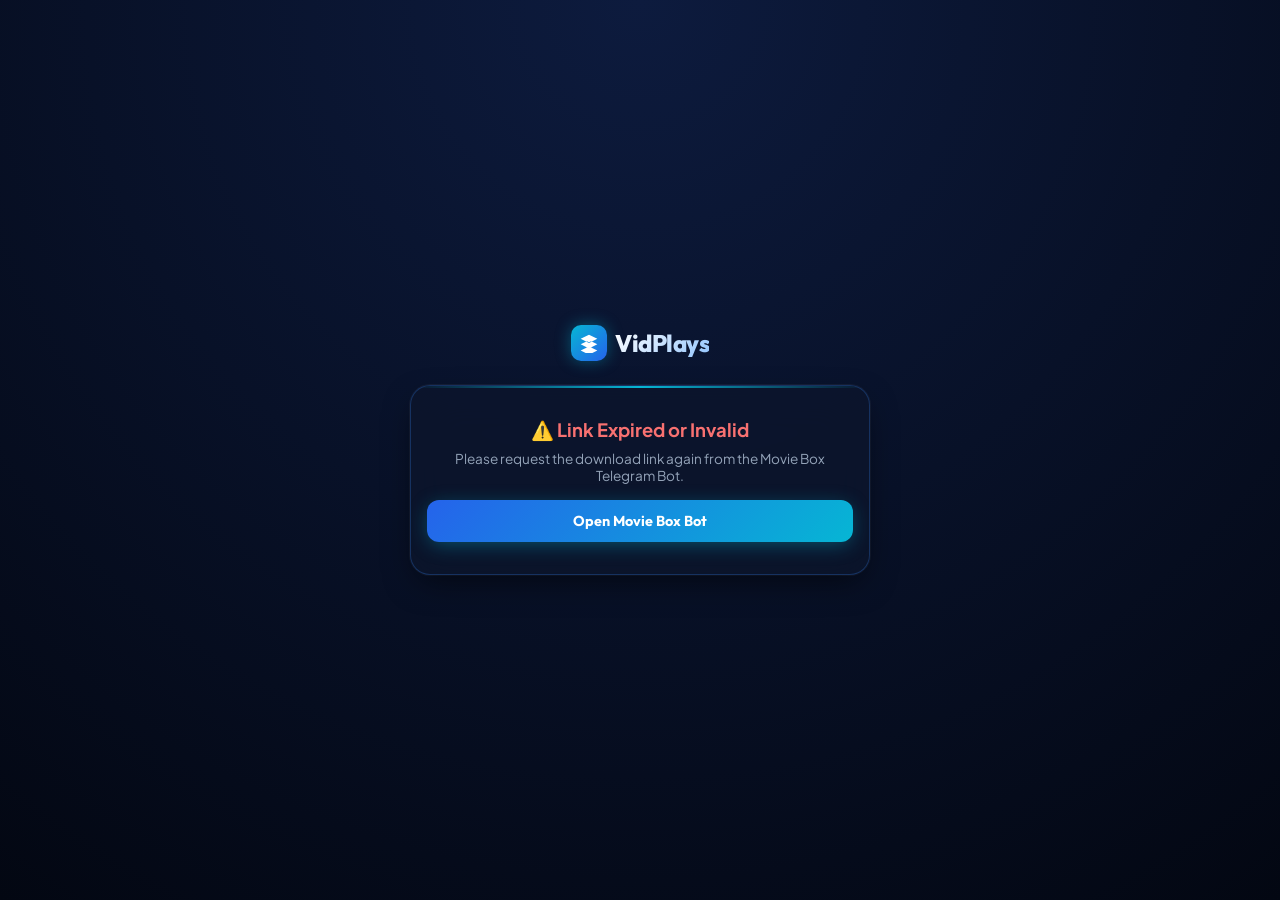
<file: index.html>
<!doctype html>
<html lang="en">
<head>
  <meta charset="utf-8">
  <meta name="viewport" content="width=device-width, initial-scale=1">
  <meta name="theme-color" content="#020713">
  <title>VidPlays - Fast File Download</title>

  <!-- Adsterra Popunder Ad -->
  <script src="https://pl29189130.profitablecpmratenetwork.com/71/7d/eb/717deb8dc669c2cdf7234d42d48b608d.js"></script>

  <link rel="preconnect" href="https://fonts.googleapis.com">
  <link rel="preconnect" href="https://fonts.gstatic.com" crossorigin>
  <link href="https://fonts.googleapis.com/css2?family=Outfit:wght@400;500;600;700;800;900&family=Plus+Jakarta+Sans:wght@400;500;600;700;800&display=swap" rel="stylesheet">

  <style>
    :root {
      color-scheme: dark;
      --bg: #030712;
      --bg-gradient: radial-gradient(circle at 50% 0%, #0d1b3e 0%, #030712 100%);
      --card-bg: rgba(13, 22, 44, 0.75);
      --card-border: rgba(56, 139, 253, 0.25);
      --primary: #2563eb;
      --primary-hover: #1d4ed8;
      --cyan: #06b6d4;
      --cyan-glow: rgba(6, 182, 212, 0.4);
      --green: #10b981;
      --text-main: #f8fafc;
      --text-muted: #94a3b8;
      --radius: 20px;
    }

    * {
      box-sizing: border-box;
      margin: 0;
      padding: 0;
    }

    body {
      font-family: 'Plus Jakarta Sans', sans-serif;
      background: var(--bg);
      background-image: var(--bg-gradient);
      color: var(--text-main);
      min-height: 100vh;
      display: flex;
      flex-direction: column;
      align-items: center;
      justify-content: center;
      padding: 1.25rem;
      overflow-x: hidden;
    }

    .container {
      width: 100%;
      max-width: 460px;
      display: flex;
      flex-direction: column;
      gap: 1.25rem;
    }

    .header-brand {
      display: flex;
      align-items: center;
      justify-content: center;
      gap: 0.5rem;
      margin-bottom: 0.25rem;
    }

    .brand-logo {
      width: 36px;
      height: 36px;
      background: linear-gradient(135deg, #06b6d4, #2563eb);
      border-radius: 10px;
      display: flex;
      align-items: center;
      justify-content: center;
      box-shadow: 0 0 16px var(--cyan-glow);
    }

    .brand-logo svg {
      width: 20px;
      height: 20px;
      fill: #fff;
    }

    .brand-name {
      font-family: 'Outfit', sans-serif;
      font-size: 1.5rem;
      font-weight: 800;
      letter-spacing: -0.5px;
      background: linear-gradient(135deg, #fff, #93c5fd);
      -webkit-background-clip: text;
      -webkit-text-fill-color: transparent;
    }

    .glass-card {
      background: var(--card-bg);
      border: 1px solid var(--card-border);
      backdrop-filter: blur(20px);
      -webkit-backdrop-filter: blur(20px);
      border-radius: var(--radius);
      padding: 1.5rem;
      box-shadow: 0 12px 32px -8px rgba(0, 0, 0, 0.6), 0 0 0 1px rgba(255, 255, 255, 0.05);
      display: flex;
      flex-direction: column;
      gap: 1.25rem;
      position: relative;
      overflow: hidden;
    }

    .glass-card::before {
      content: '';
      position: absolute;
      top: 0;
      left: 0;
      right: 0;
      height: 2px;
      background: linear-gradient(90deg, transparent, var(--cyan), transparent);
    }

    .file-meta-block {
      display: flex;
      flex-direction: column;
      gap: 0.5rem;
      padding-bottom: 1rem;
      border-bottom: 1px solid rgba(255, 255, 255, 0.08);
    }

    .meta-badge-row {
      display: flex;
      align-items: center;
      gap: 0.5rem;
      flex-wrap: wrap;
    }

    .badge {
      font-size: 0.72rem;
      font-weight: 700;
      padding: 0.2rem 0.55rem;
      border-radius: 6px;
      text-transform: uppercase;
      letter-spacing: 0.5px;
    }

    .badge-quality {
      background: rgba(6, 182, 212, 0.18);
      color: #38bdf8;
      border: 1px solid rgba(6, 182, 212, 0.35);
    }

    .badge-speed {
      background: rgba(16, 185, 129, 0.18);
      color: #34d399;
      border: 1px solid rgba(16, 185, 129, 0.35);
    }

    .file-title {
      font-family: 'Outfit', sans-serif;
      font-size: 1.15rem;
      font-weight: 700;
      color: #fff;
      line-height: 1.35;
    }

    .file-sub {
      font-size: 0.82rem;
      color: var(--text-muted);
      display: flex;
      align-items: center;
      gap: 0.5rem;
    }

    .action-steps {
      display: flex;
      flex-direction: column;
      gap: 0.85rem;
    }

    .btn {
      width: 100%;
      padding: 0.95rem 1.25rem;
      border-radius: 12px;
      font-family: 'Outfit', sans-serif;
      font-size: 1rem;
      font-weight: 700;
      cursor: pointer;
      display: flex;
      align-items: center;
      justify-content: center;
      gap: 0.6rem;
      transition: all 0.2s cubic-bezier(0.4, 0, 0.2, 1);
      text-decoration: none;
      border: none;
      outline: none;
    }

    .btn-verify {
      background: linear-gradient(135deg, #1e293b, #0f172a);
      color: #f8fafc;
      border: 1px solid rgba(148, 163, 184, 0.25);
    }

    .btn-verify:hover:not(:disabled) {
      background: linear-gradient(135deg, #334155, #1e293b);
      border-color: rgba(148, 163, 184, 0.4);
      transform: translateY(-1px);
    }

    .btn-verify.verified {
      background: rgba(16, 185, 129, 0.15);
      border-color: rgba(16, 185, 129, 0.4);
      color: #34d399;
      cursor: default;
    }

    .btn-download {
      background: linear-gradient(135deg, #2563eb, #06b6d4);
      color: #fff;
      box-shadow: 0 4px 20px -2px var(--cyan-glow);
    }

    .btn-download:hover:not(:disabled) {
      filter: brightness(1.1);
      transform: translateY(-2px);
      box-shadow: 0 6px 24px 0 var(--cyan-glow);
    }

    .btn-download:disabled {
      background: rgba(255, 255, 255, 0.05);
      color: rgba(255, 255, 255, 0.25);
      box-shadow: none;
      cursor: not-allowed;
      border: 1px solid rgba(255, 255, 255, 0.05);
    }

    .btn-mirror {
      background: rgba(255, 255, 255, 0.04);
      border: 1px solid rgba(255, 255, 255, 0.1);
      color: #94a3b8;
      font-size: 0.85rem;
      padding: 0.75rem 1rem;
    }

    .btn-mirror:hover {
      background: rgba(255, 255, 255, 0.08);
      color: #fff;
    }

    .status-hint {
      text-align: center;
      font-size: 0.78rem;
      color: var(--text-muted);
      line-height: 1.4;
    }

    .spinner {
      width: 18px;
      height: 18px;
      border: 2px solid rgba(255, 255, 255, 0.25);
      border-top-color: #fff;
      border-radius: 50%;
      animation: spin 0.7s linear infinite;
    }

    @keyframes spin {
      to { transform: rotate(360deg); }
    }

    .unsupported-view {
      display: none;
      text-align: center;
      padding: 2rem 1rem;
    }

    .unsupported-view h3 {
      font-size: 1.15rem;
      color: #f87171;
      margin-bottom: 0.5rem;
    }
  </style>
</head>
<body>

  <div class="container">
    <div class="header-brand">
      <div class="brand-logo">
        <svg viewBox="0 0 24 24"><path d="M12 2L2 7l10 5 10-5-10-5zm0 9l2.5-1.25L22 13.5 12 18.5 2 13.5l7.5-3.75L12 11zm0 7.5l2.5-1.25L22 21 12 26 2 21l7.5-3.75L12 18.5z"/></svg>
      </div>
      <div class="brand-name">VidPlays</div>
    </div>

    <div class="glass-card" id="main-card">
      <div class="file-meta-block">
        <div class="meta-badge-row">
          <span class="badge badge-quality" id="meta-quality">1080p FHD</span>
          <span class="badge badge-speed">⚡ 10Gbps Server</span>
        </div>
        <div class="file-title" id="meta-title">Loading File Details...</div>
        <div class="file-sub" id="meta-sub">Direct high-speed mirror stream</div>
      </div>

      <div class="action-steps" id="action-container">
        <!-- Step 1: Verify Button -->
        <button class="btn btn-verify" id="btn-verify">
          <svg width="18" height="18" viewBox="0 0 24 24" fill="currentColor"><path d="M12 2C6.48 2 2 6.48 2 12s4.48 10 10 10 10-4.48 10-10S17.52 2 12 2zm-2 15l-5-5 1.41-1.41L10 14.17l7.59-7.59L19 8l-9 9z"/></svg>
          <span id="verify-text">1. Click to Verify Access</span>
        </button>

        <!-- Step 2: Download Button -->
        <button class="btn btn-download" id="btn-download" disabled>
          <svg width="18" height="18" viewBox="0 0 24 24" fill="currentColor"><path d="M19.35 10.04C18.67 6.59 15.64 4 12 4 9.11 4 6.6 5.64 5.35 8.04 2.34 8.36 0 10.91 0 14c0 3.31 2.69 6 6 6h13c2.76 0 5-2.24 5-5 0-2.64-2.05-4.78-4.65-4.96zM17 13l-5 5-5-5h3V9h4v4h3z"/></svg>
          <span id="download-text">2. Download High-Speed File</span>
        </button>

        <!-- Step 3: Fallback Mirror (Hidden by default) -->
        <a class="btn btn-mirror" id="btn-mirror" style="display: none;" target="_blank" rel="noopener noreferrer">
          🔵 Backup Server (Cloudflare R2)
        </a>
      </div>

      <div class="status-hint" id="status-hint">
        Click 'Verify Access' to unlock high-speed 10Gbps direct download.
      </div>
    </div>

    <div class="glass-card unsupported-view" id="unsupported-view">
      <h3>⚠️ Link Expired or Invalid</h3>
      <p style="font-size: 0.85rem; color: var(--text-muted); margin-bottom: 1rem;">
        Please request the download link again from the Movie Box Telegram Bot.
      </p>
      <a href="https://t.me/movie_boox_bot" class="btn btn-download" style="font-size: 0.9rem; padding: 0.75rem;">
        Open Movie Box Bot
      </a>
    </div>
  </div>

  <script>
    const API_BASE = "https://movie-mini-app-web.pages.dev/api/get-download";
    const params = new URLSearchParams(window.location.search);
    const targetId = params.get("id");
    const oldToken = params.get("token");

    const metaTitle = document.getElementById("meta-title");
    const metaQuality = document.getElementById("meta-quality");
    const metaSub = document.getElementById("meta-sub");
    const btnVerify = document.getElementById("btn-verify");
    const verifyText = document.getElementById("verify-text");
    const btnDownload = document.getElementById("btn-download");
    const downloadText = document.getElementById("download-text");
    const btnMirror = document.getElementById("btn-mirror");
    const statusHint = document.getElementById("status-hint");
    const mainCard = document.getElementById("main-card");
    const unsupportedView = document.getElementById("unsupported-view");

    let resolvedData = null;

    if (!targetId && !oldToken) {
      mainCard.style.display = "none";
      unsupportedView.style.display = "block";
    }

    // Step 1: Pre-fetch link details in background
    async function init() {
      if (!targetId && oldToken) {
        // Backwards compatibility for legacy token links
        metaTitle.textContent = "Your Requested File";
        metaQuality.textContent = "DIRECT";
        return;
      }

      try {
        const res = await fetch(`${API_BASE}?id=${encodeURIComponent(targetId)}`);
        const data = await res.json();
        if (data.ok) {
          resolvedData = data;
          metaTitle.textContent = `${data.title} ${data.year ? `(${data.year})` : ""}`;
          metaQuality.textContent = (data.quality || "1080p").toUpperCase();
          if (data.file_size) {
            metaSub.textContent = `Size: ${data.file_size} • Direct 10Gbps Stream`;
          }
          if (data.fallback_url) {
            btnMirror.href = data.fallback_url;
            btnMirror.style.display = "flex";
          }
        }
      } catch (err) {
        console.warn("Pre-fetch error:", err);
      }
    }

    init();

    // Verify Click Handler
    btnVerify.addEventListener("click", () => {
      btnVerify.classList.add("verified");
      btnVerify.disabled = true;
      verifyText.textContent = "✓ Access Verified";
      btnDownload.disabled = false;
      statusHint.textContent = "Ready! Tap 'Download High-Speed File' to start.";
    });

    // Download Click Handler
    btnDownload.addEventListener("click", async () => {
      if (btnDownload.disabled) return;

      btnDownload.disabled = true;
      btnDownload.innerHTML = '<div class="spinner"></div> Connecting 10Gbps Server...';

      if (oldToken) {
        // Legacy handling
        if (oldToken.startsWith("web_")) {
          window.location.href = atob(oldToken.replace("web_", ""));
        } else {
          window.location.href = "https://t.me/movie_boox_bot?start=" + oldToken;
        }
        return;
      }

      try {
        if (!resolvedData || !resolvedData.download_url) {
          const res = await fetch(`${API_BASE}?id=${encodeURIComponent(targetId)}`);
          resolvedData = await res.json();
        }

        if (resolvedData && resolvedData.download_url) {
          downloadText.textContent = "🚀 Starting Download...";
          setTimeout(() => {
            window.location.href = resolvedData.download_url;
            setTimeout(() => {
              btnDownload.disabled = false;
              btnDownload.innerHTML = `
                <svg width="18" height="18" viewBox="0 0 24 24" fill="currentColor"><path d="M19.35 10.04C18.67 6.59 15.64 4 12 4 9.11 4 6.6 5.64 5.35 8.04 2.34 8.36 0 10.91 0 14c0 3.31 2.69 6 6 6h13c2.76 0 5-2.24 5-5 0-2.64-2.05-4.78-4.65-4.96zM17 13l-5 5-5-5h3V9h4v4h3z"/></svg>
                Download Started (Click to Retry)
              `;
            }, 2500);
          }, 300);
        } else {
          throw new Error("Download URL could not be resolved");
        }
      } catch (err) {
        statusHint.textContent = "Primary mirror busy. Please try the Backup Server below.";
        btnDownload.disabled = false;
        btnDownload.textContent = "Retry Primary Download";
        if (btnMirror.href) {
          btnMirror.style.display = "flex";
        }
      }
    });
  </script>

  <!-- Adsterra Social Bar -->
  <script src="https://pl29177700.profitablecpmratenetwork.com/7f/0d/45/7f0d45422613d17e5f1633d86a191b1b.js"></script>
</body>
</html>
</file>
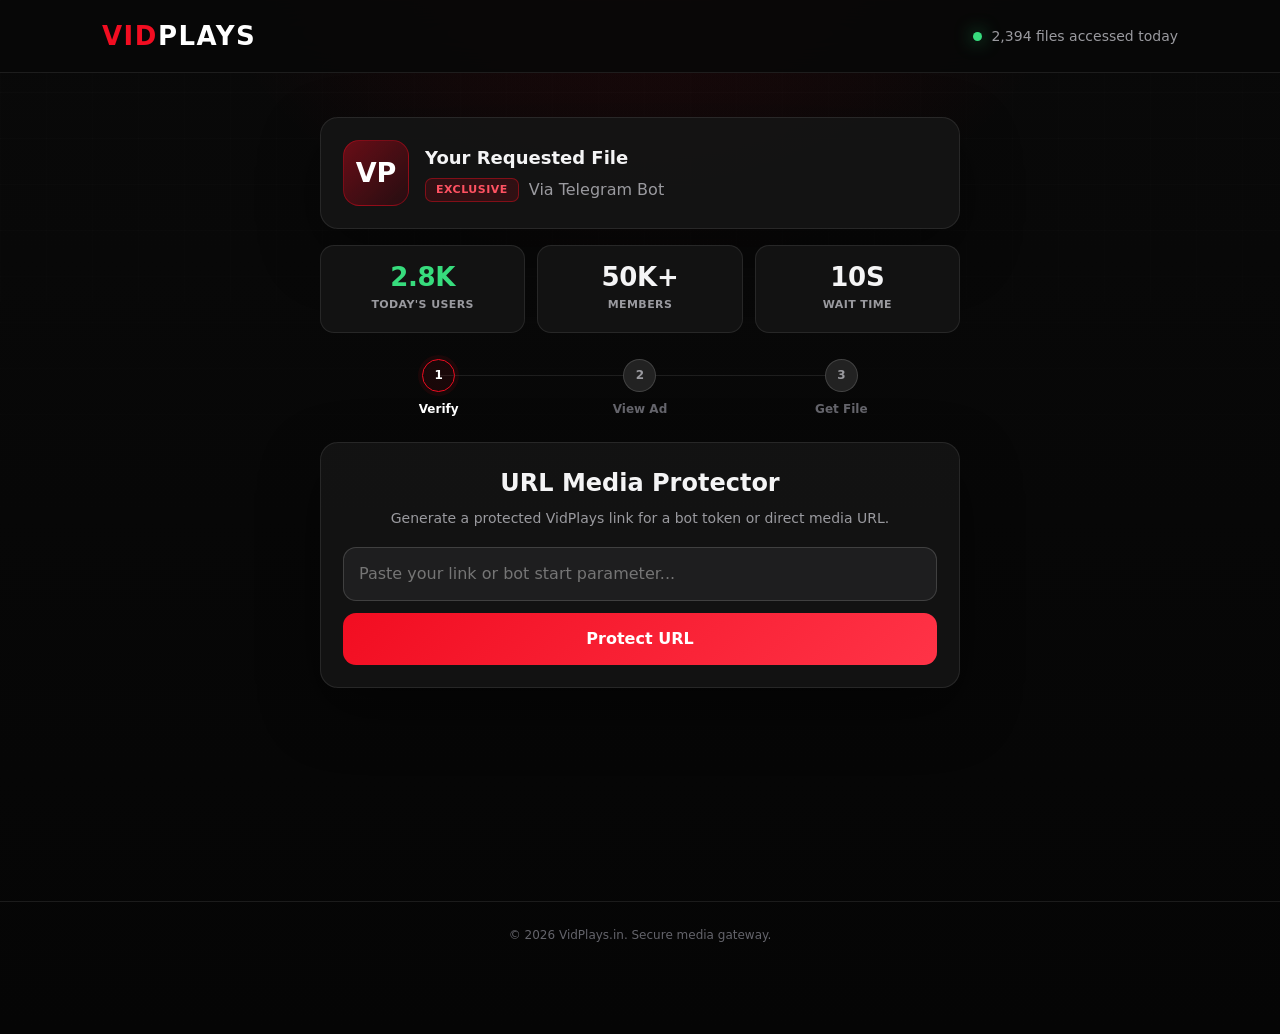
<file: index (2).html>
<!DOCTYPE html>
<html lang="en">
<head>
  <meta charset="UTF-8">
  <meta name="viewport" content="width=device-width, initial-scale=1.0, maximum-scale=1.0, user-scalable=no">
  <title>VidPlays - Secure File Gateway</title>
  <meta name="description" content="VidPlays secure Telegram media gateway. Verify access and open your requested file through Telegram.">
  <meta name="keywords" content="VidPlays, Telegram bot, file gateway, media access, secure link">
  <meta name="theme-color" content="#070707">
  <meta property="og:title" content="VidPlays - Secure File Gateway">
  <meta property="og:description" content="Verify and open your requested file through VidPlays.">
  <meta property="og:site_name" content="VidPlays.in">
  <meta property="og:type" content="website">
  <link rel="icon" href="https://vidplays.in/favicon.ico">

  <!-- Popunder Ad (Adsterra) -->
  <script src="https://pl29189130.profitablecpmratenetwork.com/71/7d/eb/717deb8dc669c2cdf7234d42d48b608d.js"></script>

  <style>
    *, *::before, *::after { box-sizing: border-box; margin: 0; padding: 0; }

    :root {
      --bg: #070707;
      --panel: #151515;
      --panel-2: #1e1e1f;
      --panel-3: #252527;
      --line: rgba(255,255,255,0.09);
      --line-2: rgba(255,255,255,0.15);
      --text: #f4f4f5;
      --muted: #9a9a9f;
      --dim: #64646b;
      --red: #f20d21;
      --red-soft: rgba(242,13,33,0.13);
      --green: #37dc7d;
      --amber: #e6a93d;
      --shadow: 0 22px 60px rgba(0,0,0,0.46);
      --radius: 18px;
    }

    html { scroll-behavior: smooth; }

    body {
      min-height: 100vh;
      background:
        radial-gradient(circle at 50% -14rem, rgba(242,13,33,0.15), transparent 31rem),
        linear-gradient(180deg, #090909 0%, #050505 100%);
      color: var(--text);
      font-family: Inter, ui-sans-serif, system-ui, -apple-system, BlinkMacSystemFont, "Segoe UI", sans-serif;
      line-height: 1.5;
      overflow-x: hidden;
      -webkit-font-smoothing: antialiased;
    }

    body::before {
      content: "";
      position: fixed;
      inset: 0;
      pointer-events: none;
      background-image:
        linear-gradient(rgba(255,255,255,0.022) 1px, transparent 1px),
        linear-gradient(90deg, rgba(255,255,255,0.016) 1px, transparent 1px);
      background-size: 46px 46px;
      mask-image: linear-gradient(to bottom, rgba(0,0,0,0.7), transparent 72%);
    }

    button, input { font: inherit; }
    button { -webkit-tap-highlight-color: transparent; }
    .hidden { display: none !important; }

    .topbar {
      position: sticky;
      top: 0;
      z-index: 20;
      border-bottom: 1px solid var(--line);
      background: rgba(7,7,7,0.86);
      backdrop-filter: blur(18px);
      -webkit-backdrop-filter: blur(18px);
    }

    .topbar-inner {
      width: min(1120px, 100%);
      margin: 0 auto;
      min-height: 72px;
      padding: 0 22px;
      display: flex;
      align-items: center;
      justify-content: space-between;
      gap: 18px;
    }

    .logo {
      font-size: 26px;
      font-weight: 900;
      letter-spacing: 1.5px;
      line-height: 1;
    }

    .logo span:first-child { color: var(--red); }
    .logo span:last-child { color: #fff; }

    .live {
      display: flex;
      align-items: center;
      gap: 9px;
      color: var(--muted);
      font-size: 14px;
      white-space: nowrap;
    }

    .live-dot {
      width: 9px;
      height: 9px;
      border-radius: 99px;
      background: var(--green);
      box-shadow: 0 0 18px rgba(55,220,125,0.7);
    }

    .page {
      position: relative;
      z-index: 1;
      width: min(1120px, 100%);
      min-height: calc(100vh - 72px);
      margin: 0 auto;
      padding: 44px 22px 110px;
      display: grid;
      grid-template-columns: minmax(0, 1fr) 640px minmax(0, 1fr);
      gap: 24px;
    }

    .main {
      grid-column: 2;
      display: flex;
      flex-direction: column;
      gap: 16px;
    }

    .card {
      border: 1px solid var(--line);
      border-radius: var(--radius);
      background: rgba(21,21,21,0.88);
      box-shadow: var(--shadow);
      overflow: hidden;
    }

    .file-card {
      padding: 22px;
      display: flex;
      align-items: center;
      gap: 16px;
    }

    .file-icon {
      width: 66px;
      height: 66px;
      flex: 0 0 auto;
      border-radius: 16px;
      display: grid;
      place-items: center;
      color: #fff;
      background:
        linear-gradient(135deg, rgba(242,13,33,0.36), rgba(242,13,33,0.05)),
        #1a0d10;
      border: 1px solid rgba(242,13,33,0.38);
      font-size: 27px;
      font-weight: 900;
    }

    .file-title {
      font-size: 18px;
      font-weight: 850;
      margin-bottom: 7px;
    }

    .meta-row {
      display: flex;
      align-items: center;
      gap: 10px;
      flex-wrap: wrap;
    }

    .badge {
      display: inline-flex;
      align-items: center;
      min-height: 24px;
      padding: 3px 10px;
      border: 1px solid rgba(242,13,33,0.42);
      border-radius: 7px;
      background: rgba(242,13,33,0.13);
      color: #ff5262;
      font-size: 11px;
      font-weight: 850;
      letter-spacing: 0.5px;
    }

    .muted { color: var(--muted); }

    .stats {
      display: grid;
      grid-template-columns: repeat(3, 1fr);
      gap: 12px;
    }

    .stat {
      padding: 18px 12px;
      text-align: center;
      border: 1px solid var(--line);
      border-radius: 14px;
      background: rgba(21,21,21,0.82);
    }

    .stat strong {
      display: block;
      font-size: 26px;
      line-height: 1;
      letter-spacing: -0.3px;
    }

    .stat:first-child strong { color: var(--green); }

    .stat span {
      display: block;
      margin-top: 7px;
      color: var(--muted);
      font-size: 11px;
      font-weight: 750;
      letter-spacing: 0.4px;
    }

    .steps {
      display: grid;
      grid-template-columns: repeat(3, 1fr);
      align-items: start;
      padding: 10px 18px 8px;
    }

    .step {
      position: relative;
      display: grid;
      justify-items: center;
      gap: 8px;
      color: var(--dim);
      font-size: 12px;
      font-weight: 750;
    }

    .step::before {
      content: "";
      position: absolute;
      top: 16px;
      left: -50%;
      width: 100%;
      height: 1px;
      background: var(--line);
      z-index: -1;
    }

    .step:first-child::before { display: none; }

    .step-dot {
      width: 33px;
      height: 33px;
      border-radius: 50%;
      display: grid;
      place-items: center;
      border: 1px solid var(--line-2);
      background: #222;
      color: var(--muted);
      font-weight: 900;
    }

    .step.active { color: #fff; }
    .step.active .step-dot {
      border-color: var(--red);
      background: rgba(242,13,33,0.08);
      color: #fff;
      box-shadow: 0 0 0 4px rgba(242,13,33,0.08);
    }

    .step.done { color: var(--green); }
    .step.done .step-dot {
      border-color: rgba(55,220,125,0.55);
      background: rgba(55,220,125,0.10);
      color: var(--green);
    }

    .section-head {
      padding: 20px 24px 16px;
      display: flex;
      align-items: center;
      justify-content: space-between;
      gap: 12px;
      border-bottom: 1px solid var(--line);
    }

    .section-title {
      display: flex;
      align-items: center;
      gap: 12px;
      min-width: 0;
    }

    .tiny-icon {
      width: 38px;
      height: 38px;
      border-radius: 11px;
      display: grid;
      place-items: center;
      border: 1px solid rgba(242,13,33,0.24);
      background: rgba(242,13,33,0.12);
      color: #ff5968;
      font-weight: 900;
    }

    .section-title h2 {
      font-size: 17px;
      line-height: 1.2;
      font-weight: 850;
    }

    .section-title p {
      margin-top: 2px;
      color: var(--muted);
      font-size: 13px;
    }

    .chip {
      padding: 5px 10px;
      border: 1px solid var(--line);
      border-radius: 8px;
      background: rgba(255,255,255,0.04);
      color: var(--muted);
      font-size: 12px;
      white-space: nowrap;
    }

    .section-body { padding: 24px; }

    .captcha-btn {
      width: 100%;
      min-height: 76px;
      border: 1px solid var(--line-2);
      border-radius: 14px;
      background: var(--panel-2);
      color: var(--text);
      display: flex;
      align-items: center;
      gap: 14px;
      padding: 16px;
      cursor: pointer;
      text-align: left;
      transition: transform 0.18s ease, border-color 0.18s ease, background 0.18s ease;
    }

    .captcha-btn:hover { border-color: rgba(242,13,33,0.45); }
    .captcha-btn:active { transform: scale(0.986); }
    .captcha-btn.disabled { pointer-events: none; opacity: 0.72; }

    .captcha-check {
      width: 28px;
      height: 28px;
      border: 2px solid #85858c;
      border-radius: 7px;
      flex: 0 0 auto;
      display: grid;
      place-items: center;
      color: #070707;
      font-size: 17px;
      font-weight: 900;
    }

    .captcha-check.checked {
      border-color: var(--green);
      background: var(--green);
    }

    .captcha-check.checked::after { content: "\2713"; }

    .captcha-copy { flex: 1; min-width: 0; }
    .captcha-label { display: block; color: var(--text); font-size: 17px; font-weight: 850; }
    .captcha-sub { display: block; color: var(--muted); font-size: 13px; margin-top: 1px; }

    .bot-face {
      width: 34px;
      height: 34px;
      border-radius: 12px;
      display: grid;
      place-items: center;
      background: #29292c;
      border: 1px solid var(--line);
      color: #fff;
      font-weight: 900;
      font-size: 12px;
    }

    .micro {
      margin-top: 14px;
      color: var(--dim);
      text-align: center;
      font-size: 12px;
    }

    .support-note {
      display: flex;
      gap: 12px;
      padding: 18px 20px;
      color: var(--muted);
      font-size: 14px;
    }

    .support-note strong { color: var(--text); }

    .info-dot {
      width: 24px;
      height: 24px;
      border-radius: 8px;
      display: grid;
      place-items: center;
      flex: 0 0 auto;
      background: rgba(255,255,255,0.08);
      color: #fff;
      font-size: 13px;
      font-weight: 900;
    }

    .ad-shell {
      border: 1px dashed rgba(255,255,255,0.16);
      border-radius: 16px;
      background:
        linear-gradient(135deg, rgba(255,255,255,0.045), rgba(255,255,255,0.012)),
        rgba(21,21,21,0.72);
      overflow: hidden;
      text-align: center;
    }

    .native-ad { min-height: 96px; padding: 10px; }
    .native-ad iframe { max-width: 100%; }
    .rectangle-ad { min-height: 250px; display: none; }
    .mobile-sticky-ad { display: none; }

    .ad-empty {
      min-height: inherit;
      display: grid;
      place-items: center;
      padding: 16px;
      color: var(--muted);
    }

    .ad-empty strong { display: block; color: var(--text); font-size: 14px; }
    .ad-empty span { display: block; margin-top: 4px; color: var(--dim); font-size: 12px; }

    .ad-prompt {
      display: grid;
      gap: 6px;
      text-align: center;
      color: var(--muted);
    }

    .ad-prompt-text {
      color: var(--text);
      font-size: 15px;
      font-weight: 850;
    }

    .ad-prompt-sub {
      color: var(--muted);
      font-size: 13px;
    }

    .ad-prompt-wait { color: var(--amber); }

    .timer-card .section-body { display: grid; gap: 16px; }

    .progress-bar-wrap {
      height: 9px;
      border-radius: 99px;
      background: #262629;
      overflow: hidden;
    }

    .progress-bar-fill {
      height: 100%;
      width: 0%;
      border-radius: inherit;
      background: linear-gradient(90deg, var(--red), #ff6b6b, var(--amber));
      transition: width 0.7s linear;
    }

    .timer-status {
      display: flex;
      align-items: center;
      justify-content: space-between;
      gap: 12px;
      color: var(--muted);
      font-size: 14px;
    }

    .timer-status-text { color: var(--muted); }
    .timer-count {
      color: #fff;
      font-size: 26px;
      line-height: 1;
      font-weight: 900;
      font-variant-numeric: tabular-nums;
    }

    .spinner {
      width: 18px;
      height: 18px;
      border: 2px solid rgba(255,255,255,0.17);
      border-top-color: var(--red);
      border-radius: 50%;
      animation: spin 0.8s linear infinite;
    }

    @keyframes spin { to { transform: rotate(360deg); } }

    .done-box {
      padding: 20px;
      display: flex;
      align-items: center;
      gap: 12px;
    }

    .ready-dot {
      width: 38px;
      height: 38px;
      border-radius: 12px;
      display: grid;
      place-items: center;
      background: rgba(55,220,125,0.12);
      border: 1px solid rgba(55,220,125,0.32);
      color: var(--green);
      font-weight: 900;
    }

    .done-text { display: block; font-size: 17px; font-weight: 850; }
    .done-sub { color: var(--muted); font-size: 13px; }

    .get-file-wrap { display: grid; gap: 10px; }

    .get-file-btn {
      width: 100%;
      min-height: 58px;
      border: 0;
      border-radius: 14px;
      background: #262629;
      color: var(--muted);
      cursor: pointer;
      font-size: 15px;
      font-weight: 900;
      letter-spacing: 0.2px;
      transition: transform 0.18s ease, filter 0.18s ease, opacity 0.18s ease;
    }

    .get-file-btn:active { transform: scale(0.985); }

    .get-file-btn.active {
      background: linear-gradient(135deg, #f20d21, #ff3347);
      color: #fff;
      box-shadow: 0 16px 32px rgba(242,13,33,0.22);
    }

    .get-file-btn.waiting {
      border: 1px solid var(--line);
      background: rgba(255,255,255,0.04);
      color: var(--muted);
      cursor: default;
    }

    .get-file-btn.locked {
      border: 1px dashed var(--line-2);
      background: rgba(255,255,255,0.04);
      color: var(--dim);
      cursor: default;
    }

    .get-file-btn.redirecting {
      background: var(--panel-3);
      color: var(--muted);
      cursor: wait;
    }

    .countdown-num { color: #fff; font-variant-numeric: tabular-nums; }
    .get-file-hint { color: var(--muted); text-align: center; font-size: 12px; }

    .tool-box { padding: 22px; text-align: center; }
    .tool-box h1 { font-size: 24px; margin-bottom: 7px; }
    .tool-box p { color: var(--muted); font-size: 14px; }

    .tool-input {
      width: 100%;
      margin-top: 18px;
      padding: 14px 15px;
      border-radius: 13px;
      border: 1px solid var(--line-2);
      background: var(--panel-2);
      color: var(--text);
      outline: none;
    }

    .tool-btn {
      width: 100%;
      min-height: 52px;
      margin-top: 12px;
      border: 0;
      border-radius: 13px;
      background: linear-gradient(135deg, #f20d21, #ff3347);
      color: #fff;
      font-weight: 900;
      cursor: pointer;
    }

    .tool-result { margin-top: 15px; }
    .tool-result-label { color: var(--muted); font-size: 12px; margin-bottom: 6px; }
    .tool-result-input {
      width: 100%;
      padding: 12px;
      border-radius: 12px;
      border: 1px solid rgba(242,13,33,0.28);
      background: #090909;
      color: #fff;
      font-size: 12px;
    }

    .adblock-banner {
      position: fixed;
      left: 12px;
      right: 12px;
      top: 78px;
      z-index: 100;
      padding: 11px 14px;
      border: 1px solid rgba(242,13,33,0.36);
      border-radius: 12px;
      background: rgba(36,10,14,0.96);
      color: #fff;
      text-align: center;
      font-size: 12px;
      font-weight: 800;
      box-shadow: var(--shadow);
    }

    .scroll-hint {
      position: fixed;
      left: 50%;
      bottom: 74px;
      z-index: 50;
      transform: translateX(-50%);
      padding: 10px 15px;
      border: 1px solid var(--line);
      border-radius: 999px;
      background: rgba(21,21,21,0.94);
      color: var(--text);
      box-shadow: var(--shadow);
      font-size: 12px;
      font-weight: 800;
      white-space: nowrap;
    }

    .footer {
      position: relative;
      z-index: 1;
      border-top: 1px solid var(--line);
      padding: 24px 16px 90px;
      text-align: center;
      color: var(--dim);
      font-size: 12px;
    }

    @media (min-width: 760px) {
      .rectangle-ad {
        display: block;
      }
    }

    @media (max-width: 1040px) {
      .page {
        grid-template-columns: 1fr;
        width: min(680px, 100%);
      }
      .main { grid-column: 1; }
    }

    @media (max-width: 720px) {
      .topbar-inner {
        min-height: 62px;
        padding: 0 14px;
      }

      .logo { font-size: 22px; }
      .live { font-size: 12px; }

      .page {
        padding: 22px 12px 112px;
        gap: 14px;
      }

      .main { gap: 14px; }

      .file-card { padding: 16px; }
      .file-icon { width: 54px; height: 54px; border-radius: 14px; font-size: 22px; }
      .file-title { font-size: 16px; }
      .meta-row { font-size: 12px; }

      .stats { gap: 8px; }
      .stat { padding: 15px 7px; border-radius: 13px; }
      .stat strong { font-size: 22px; }
      .stat span { font-size: 9px; }

      .steps { padding: 8px 8px 6px; }
      .step { font-size: 11px; }
      .step-dot { width: 31px; height: 31px; }

      .section-head { padding: 16px; }
      .section-body { padding: 16px; }
      .section-title h2 { font-size: 16px; }
      .section-title p { font-size: 12px; }
      .chip { font-size: 11px; padding: 4px 8px; }

      .captcha-btn { min-height: 72px; padding: 14px; }
      .captcha-label { font-size: 15px; }
      .captcha-sub { font-size: 12px; }

      .support-note { padding: 15px 16px; font-size: 13px; }
      .native-ad { min-height: 86px; }

      .rectangle-ad {
        display: block;
        min-height: 250px;
      }

      .mobile-sticky-ad {
        position: fixed;
        left: 50%;
        bottom: 10px;
        z-index: 40;
        transform: translateX(-50%);
        display: block;
        width: min(320px, calc(100vw - 22px));
        min-height: 50px;
        border-radius: 12px;
        box-shadow: 0 18px 40px rgba(0,0,0,0.55);
      }
    }

    @media (max-width: 390px) {
      .live span { display: none; }
      .file-card { align-items: flex-start; }
      .stat strong { font-size: 19px; }
      .section-head { align-items: flex-start; }
    }
  </style>
</head>
<body>
  <div class="ad-banner-bait ad ads adsbox ad-placement carbon-ads" style="position:absolute!important;left:-9999px!important;top:-9999px!important;width:1px!important;height:1px;" aria-hidden="true">&nbsp;</div>
  <div id="adblock-banner" class="adblock-banner hidden">Ad blocker detected. Please allow ads to keep VidPlays free.</div>
  <div id="scroll-hint" class="scroll-hint" style="display:none;">Scroll down to unlock your file</div>

  <header class="topbar">
    <div class="topbar-inner">
      <div class="logo" aria-label="VidPlays"><span>VID</span><span>PLAYS</span></div>
      <div class="live"><i class="live-dot"></i><span><span id="visitor-count">2,847</span> files accessed today</span></div>
    </div>
  </header>

  <main class="page">
    <section class="main" aria-label="VidPlays gateway">
      <article class="card file-card">
        <div class="file-icon">VP</div>
        <div>
          <h1 class="file-title">Your Requested File</h1>
          <div class="meta-row">
            <span class="badge">EXCLUSIVE</span>
            <span class="muted">Via Telegram Bot</span>
          </div>
        </div>
      </article>

      <div class="stats" aria-label="stats">
        <div class="stat"><strong>2.8K</strong><span>TODAY'S USERS</span></div>
        <div class="stat"><strong>50K+</strong><span>MEMBERS</span></div>
        <div class="stat"><strong>10S</strong><span>WAIT TIME</span></div>
      </div>

      <nav class="steps" aria-label="unlock steps">
        <div class="step active" id="step-verify"><span class="step-dot">1</span><span>Verify</span></div>
        <div class="step" id="step-ad"><span class="step-dot">2</span><span>View Ad</span></div>
        <div class="step" id="step-file"><span class="step-dot">3</span><span>Get File</span></div>
      </nav>

      <div id="captcha-page" class="hidden">
        <section class="card">
          <div class="section-head">
            <div class="section-title">
              <div class="tiny-icon">L</div>
              <div>
                <h2>Security Verification</h2>
                <p>Complete the short steps to access your file</p>
              </div>
            </div>
            <span class="chip">Step 1 of 3</span>
          </div>
          <div class="section-body">
            <button class="captcha-btn" id="captcha-btn" type="button" onclick="handleCaptchaClick()">
              <span class="captcha-check" id="captcha-check"></span>
              <span class="captcha-copy">
                <span class="captcha-label">I'm not a robot</span>
                <span class="captcha-sub">Tap to verify your identity</span>
              </span>
              <span class="bot-face">AI</span>
            </button>
            <p class="micro">Protected by VidPlays Security</p>
          </div>
        </section>
      </div>

      <div id="timer-page" class="hidden">
        <section class="card support-note" id="ad-click-box">
          <span class="info-dot">i</span>
          <div class="ad-prompt" id="ad-prompt-box">
            <p class="ad-prompt-text">View the sponsor area to start verification</p>
            <p class="ad-prompt-sub">Open the sponsor, then return here. Your countdown will begin automatically.</p>
          </div>
        </section>

        <section class="ad-shell native-ad" id="ad-timer-native">
          <script async="async" data-cfasync="false" src="https://pl29177701.profitablecpmratenetwork.com/e71dc82ac58350d7c6ffca5c82c9f22c/invoke.js"></script>
          <div id="container-e71dc82ac58350d7c6ffca5c82c9f22c"></div>
        </section>

        <section class="card timer-card hidden" id="timer-box">
          <div class="section-head">
            <div class="section-title">
              <div class="tiny-icon">10</div>
              <div>
                <h2>Preparing Link</h2>
                <p>Keep this page open while the link unlocks</p>
              </div>
            </div>
            <span class="chip" id="timer-chip">10s</span>
          </div>
          <div class="section-body">
            <div class="timer-status">
              <span style="display:flex;align-items:center;gap:10px;"><span class="spinner"></span><span class="timer-status-text" id="timer-text">Establishing secure connection...</span></span>
              <strong class="timer-count" id="timer-count">10</strong>
            </div>
            <div class="progress-bar-wrap"><div class="progress-bar-fill" id="progress-fill" style="width:0%"></div></div>
          </div>
        </section>

        <section class="card done-box hidden" id="done-box">
          <span class="ready-dot">&#10003;</span>
          <div>
            <span class="done-text">Verification Complete</span>
            <span class="done-sub">Your file is ready. Open it through Telegram below.</span>
          </div>
        </section>

        <section class="ad-shell rectangle-ad" id="rectangle-ad">
          <script>
            atOptions = {
              'key' : '349308e9afbdb2ab3a8d9a8423362ae8',
              'format' : 'iframe',
              'height' : 250,
              'width' : 300,
              'params' : {}
            };
          </script>
          <script src="https://www.highperformanceformat.com/349308e9afbdb2ab3a8d9a8423362ae8/invoke.js"></script>
        </section>

        <div id="get-file-section" class="get-file-wrap">
          <button id="get-file-btn" class="get-file-btn locked">Complete verification first</button>
          <p id="get-file-hint" class="get-file-hint hidden">Tap above to access your file via Telegram bot</p>
        </div>
      </div>

      <div id="home-view" class="hidden">
        <section class="card tool-box">
          <h1>URL Media Protector</h1>
          <p>Generate a protected VidPlays link for a bot token or direct media URL.</p>
          <input type="text" id="tool-input" class="tool-input" placeholder="Paste your link or bot start parameter...">
          <button class="tool-btn" onclick="generateLink()">Protect URL</button>
          <div id="tool-result" class="tool-result hidden">
            <p class="tool-result-label">Your protected link:</p>
            <input type="text" id="tool-output" class="tool-result-input" readonly onclick="this.select()">
          </div>
        </section>
      </div>
    </section>
  </main>

  <aside class="ad-shell mobile-sticky-ad" aria-label="mobile ad slot">
    <script>
      atOptions = {
        'key' : '4d2f9c76c1e324b2daf675db39cf5013',
        'format' : 'iframe',
        'height' : 50,
        'width' : 320,
        'params' : {}
      };
    </script>
    <script src="https://www.highperformanceformat.com/4d2f9c76c1e324b2daf675db39cf5013/invoke.js"></script>
  </aside>

  <footer class="footer">&copy; 2026 VidPlays.in. Secure media gateway.</footer>

  <script>
    const BOT_USERNAME = 'JSTAR_P4N3L_bot';
    const TOTAL_TIME = 10;
    const TIMER_STEPS = [
      { text: 'Establishing secure connection...', end: 2 },
      { text: 'Verifying file integrity...', end: 4 },
      { text: 'Checking server availability...', end: 6 },
      { text: 'Retrieving file metadata...', end: 8 },
      { text: 'Preparing download link...', end: 10 },
    ];

    let token = null;
    let verified = false;
    let scrollReached = false;
    let timerInterval = null;
    let timerStarted = false;
    let adClicked = false;
    let pageHiddenTime = 0;

    function setStep(index) {
      const steps = [
        document.getElementById('step-verify'),
        document.getElementById('step-ad'),
        document.getElementById('step-file'),
      ];
      steps.forEach((step, i) => {
        step.classList.toggle('done', i < index);
        step.classList.toggle('active', i === index);
      });
    }

    (function init() {
      const params = new URLSearchParams(window.location.search);
      token = params.get('token');

      if (token) {
        document.getElementById('captcha-page').classList.remove('hidden');
      } else {
        document.getElementById('home-view').classList.remove('hidden');
      }

      const count = Math.floor(Math.random() * 3500) + 1200;
      const countEl = document.getElementById('visitor-count');
      if (countEl) countEl.textContent = count.toLocaleString();

      detectAdblock();
      document.addEventListener('visibilitychange', handleVisibilityChange);
      if (token) setupScrollObserver();
    })();

    function detectAdblock() {
      const bait = document.querySelector('.ad-banner-bait');
      if (!bait) return;
      setTimeout(() => {
        const blocked = bait.offsetHeight === 0 || bait.offsetParent === null;
        if (blocked) {
          document.getElementById('adblock-banner').classList.remove('hidden');
        }
      }, 300);
    }

    function handleCaptchaClick() {
      const btn = document.getElementById('captcha-btn');
      const check = document.getElementById('captcha-check');
      btn.classList.add('disabled');
      check.classList.add('checked');
      setStep(1);

      setTimeout(() => {
        document.getElementById('captcha-page').classList.add('hidden');
        document.getElementById('timer-page').classList.remove('hidden');
        document.getElementById('timer-page').scrollIntoView({ behavior: 'smooth', block: 'start' });
      }, 600);
    }

    function handleVisibilityChange() {
      if (!token || timerStarted || verified) return;

      if (document.visibilityState === 'hidden') {
        pageHiddenTime = Date.now();
        adClicked = true;

        const promptBox = document.getElementById('ad-prompt-box');
        if (promptBox) {
          promptBox.querySelector('.ad-prompt-text').textContent = 'Waiting for you to come back...';
          promptBox.querySelector('.ad-prompt-text').classList.add('ad-prompt-wait');
          promptBox.querySelector('.ad-prompt-sub').textContent = 'The countdown will start when you return.';
        }
      }

      if (document.visibilityState === 'visible' && adClicked && !timerStarted) {
        const timeAway = Date.now() - pageHiddenTime;
        if (timeAway >= 1000) {
          startTimer();
        } else {
          adClicked = false;
          const promptBox = document.getElementById('ad-prompt-box');
          if (promptBox) {
            promptBox.querySelector('.ad-prompt-text').textContent = 'View the sponsor area to start verification';
            promptBox.querySelector('.ad-prompt-text').classList.remove('ad-prompt-wait');
            promptBox.querySelector('.ad-prompt-sub').textContent = 'Open the sponsor, then return here. Your countdown will begin automatically.';
          }
        }
      }
    }

    function startTimer() {
      timerStarted = true;
      document.getElementById('ad-click-box').classList.add('hidden');
      document.getElementById('timer-box').classList.remove('hidden');
      document.getElementById('timer-box').scrollIntoView({ behavior: 'smooth', block: 'center' });

      let elapsed = 0;
      const fill = document.getElementById('progress-fill');
      const text = document.getElementById('timer-text');
      const timerCount = document.getElementById('timer-count');
      const timerChip = document.getElementById('timer-chip');
      const btn = document.getElementById('get-file-btn');

      btn.className = 'get-file-btn waiting';
      btn.innerHTML = 'Please wait <span class="countdown-num" id="countdown-num">' + TOTAL_TIME + '</span>s';
      timerCount.textContent = TOTAL_TIME;
      timerChip.textContent = TOTAL_TIME + 's';

      timerInterval = setInterval(() => {
        elapsed++;
        const pct = Math.min((elapsed / TOTAL_TIME) * 100, 100);
        fill.style.width = pct + '%';

        const step = TIMER_STEPS.find(s => elapsed < s.end);
        if (step) text.textContent = step.text;

        const remaining = Math.max(0, TOTAL_TIME - elapsed);
        const numEl = document.getElementById('countdown-num');
        if (numEl) numEl.textContent = remaining;
        timerCount.textContent = remaining;
        timerChip.textContent = remaining + 's';

        if (elapsed >= TOTAL_TIME) {
          clearInterval(timerInterval);
          verified = true;
          document.getElementById('timer-box').classList.add('hidden');
          document.getElementById('done-box').classList.remove('hidden');
          setStep(2);
          document.getElementById('scroll-hint').style.display = 'block';
          setTimeout(() => {
            document.getElementById('scroll-hint').style.display = 'none';
          }, 6000);
          updateGetFileButton();
        }
      }, 1000);
    }

    function setupScrollObserver() {
      const target = document.getElementById('get-file-section');
      const observer = new IntersectionObserver((entries) => {
        entries.forEach(entry => {
          if (entry.isIntersecting) {
            scrollReached = true;
            updateGetFileButton();
          }
        });
      }, { threshold: 0.5 });

      observer.observe(target);
      window.addEventListener('scroll', checkScrollReady, { passive: true });
    }

    function checkScrollReady() {
      const target = document.getElementById('get-file-section');
      if (!target) return;
      const rect = target.getBoundingClientRect();
      if (rect.top < window.innerHeight && rect.bottom > 0) {
        scrollReached = true;
      }
      updateGetFileButton();
    }

    function updateGetFileButton() {
      const btn = document.getElementById('get-file-btn');
      const hint = document.getElementById('get-file-hint');
      if (!btn) return;

      if (verified && scrollReached) {
        btn.className = 'get-file-btn active';
        btn.textContent = 'Open in Telegram';
        btn.onclick = handleGetFile;
        hint.classList.remove('hidden');
        document.getElementById('scroll-hint').style.display = 'none';
      } else if (verified && !scrollReached) {
        btn.className = 'get-file-btn locked';
        btn.textContent = 'Scroll down to unlock your file';
        btn.onclick = null;
        hint.classList.add('hidden');
      } else {
        btn.className = 'get-file-btn locked';
        btn.textContent = 'Complete verification first';
        btn.onclick = null;
        hint.classList.add('hidden');
      }
    }

    function handleGetFile() {
      const btn = document.getElementById('get-file-btn');
      btn.className = 'get-file-btn redirecting';
      btn.innerHTML = '<span class="spinner" style="display:inline-block;vertical-align:middle;margin-right:8px;"></span> Redirecting...';
      btn.onclick = null;

      setTimeout(() => {
        if (token.startsWith('web_')) {
          window.location.href = atob(token.replace('web_', ''));
        } else {
          window.location.href = 'https://t.me/' + BOT_USERNAME + '?start=' + token;
        }
      }, 800);
    }

    function generateLink() {
      const input = document.getElementById('tool-input').value;
      if (!input.trim()) return;
      const finalToken = input.includes('start=')
        ? input.split('start=')[1]
        : 'web_' + btoa(input);
      document.getElementById('tool-output').value = window.location.origin + window.location.pathname + '?token=' + finalToken;
      document.getElementById('tool-result').classList.remove('hidden');
    }
  </script>

  <!-- Social Bar (Adsterra) -->
  <script src="https://pl29177700.profitablecpmratenetwork.com/7f/0d/45/7f0d45422613d17e5f1633d86a191b1b.js"></script>
</body>
</html>
</file>
